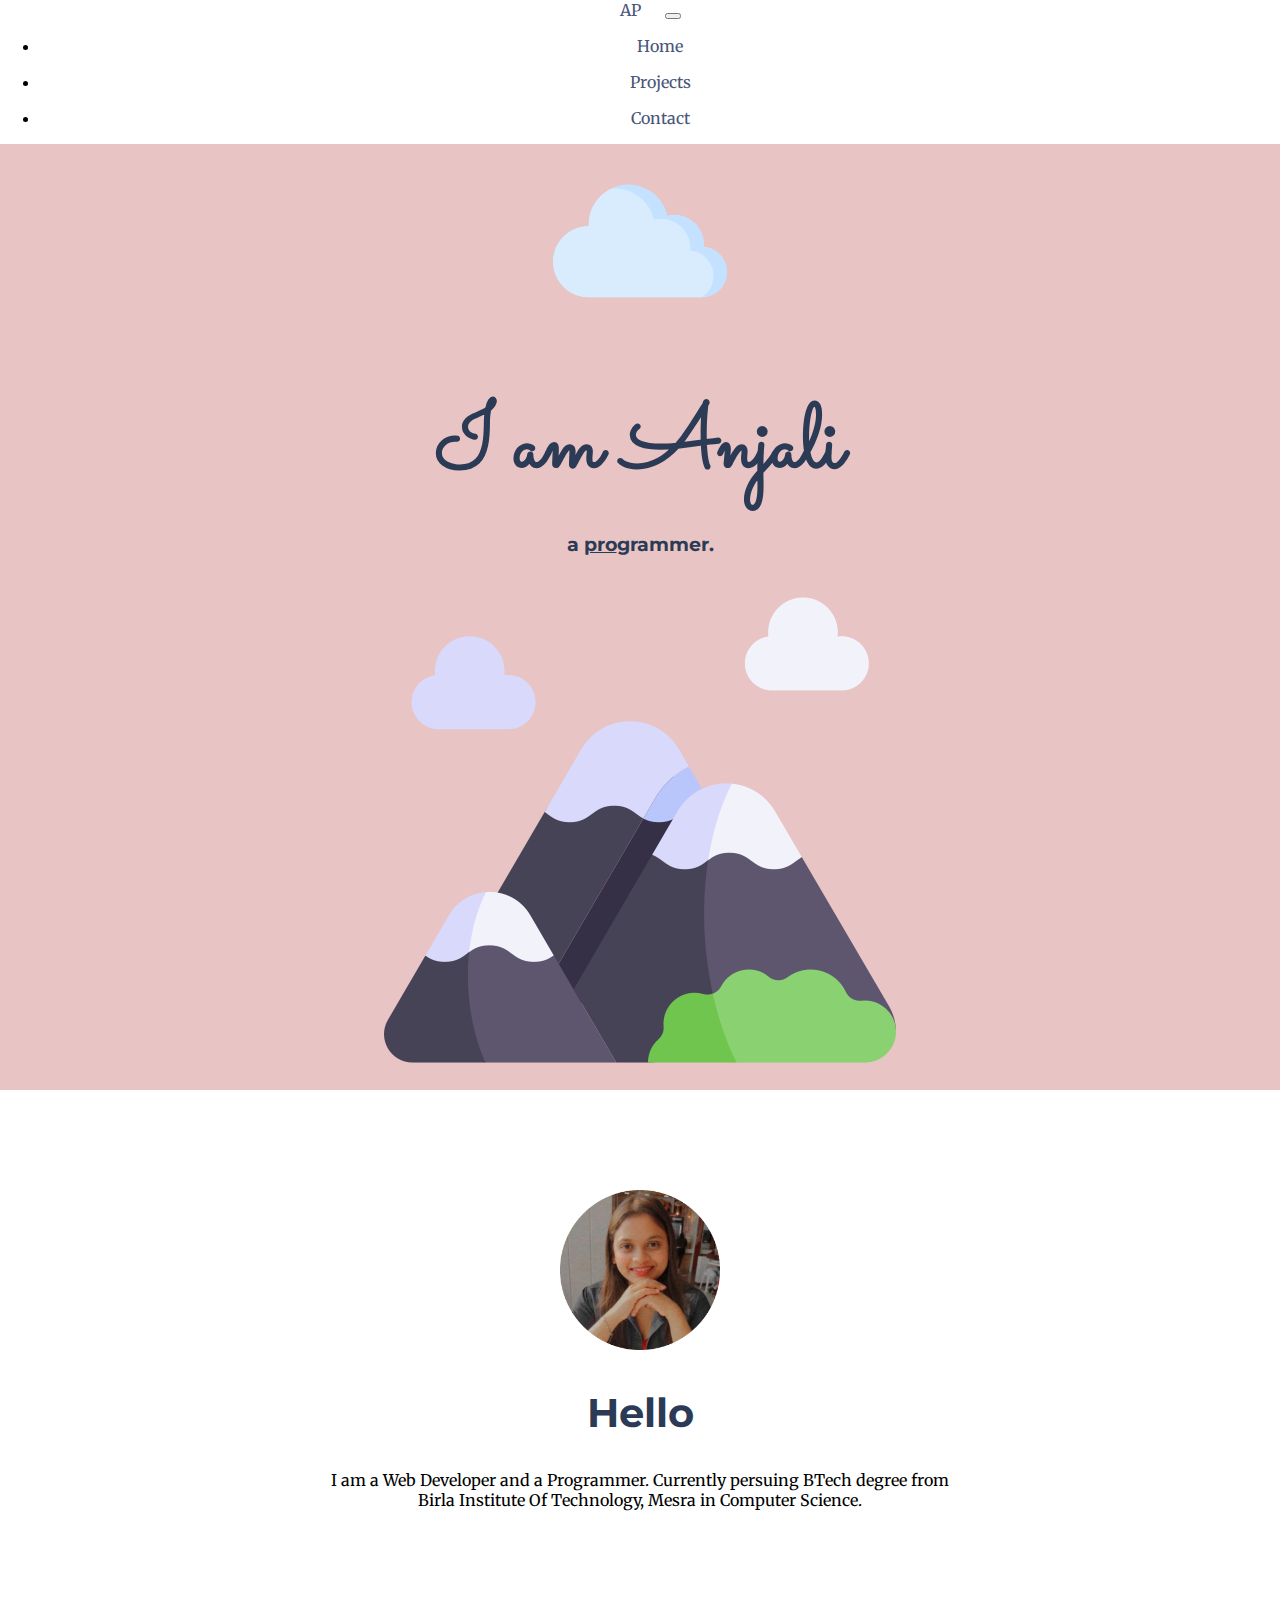
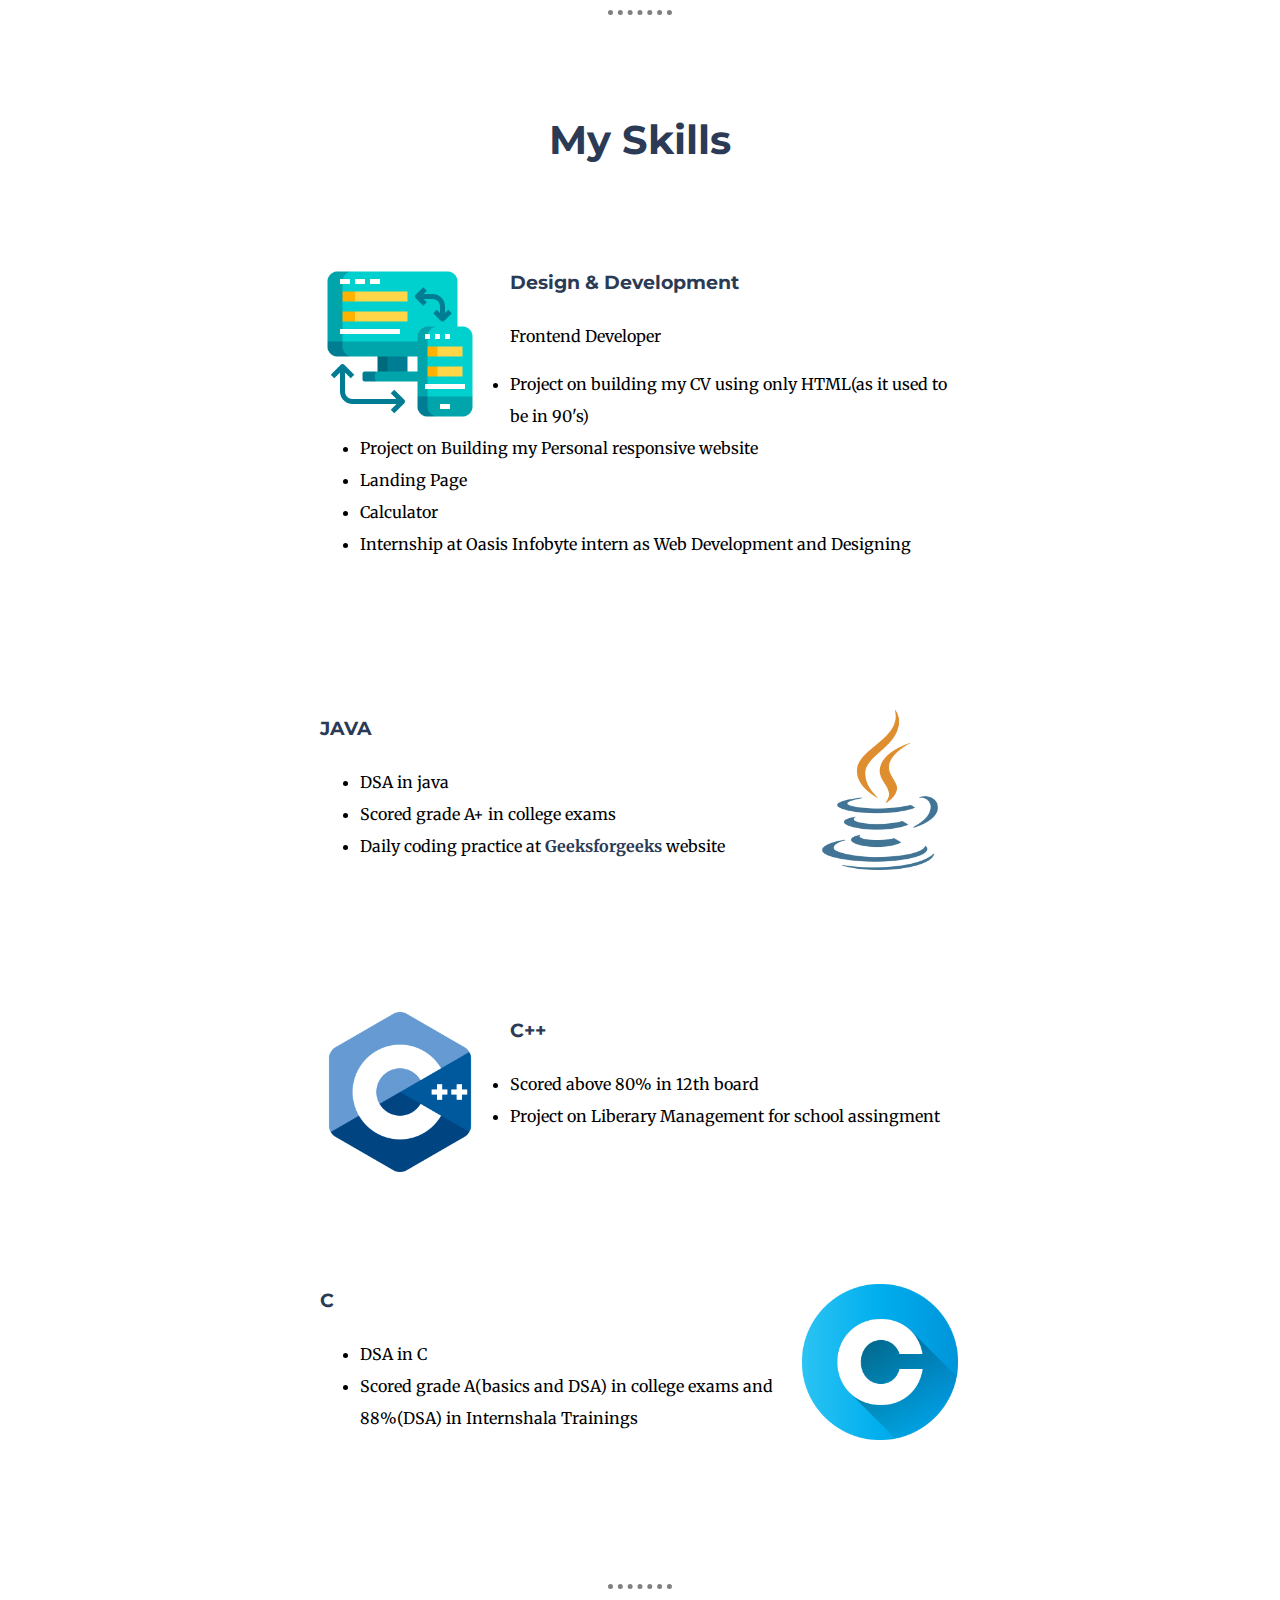
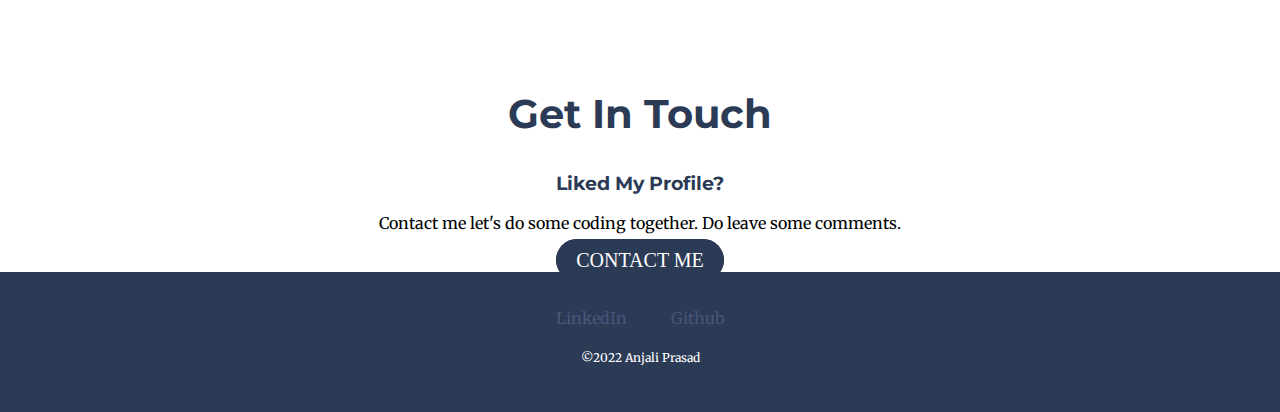
<file: index.html>
<!DOCTYPE html>
<html>

<head>
    <meta charset="UTF-8">
    <title>Anjali Prasad</title>
    <!-- bootstrap -->
    <link href="https://cdn.jsdelivr.net/npm/bootstrap@5.3.0-alpha3/dist/css/bootstrap.min.css" rel="stylesheet"
        integrity="sha384-KK94CHFLLe+nY2dmCWGMq91rCGa5gtU4mk92HdvYe+M/SXH301p5ILy+dN9+nJOZ" crossorigin="anonymous">
    <!-- css -->
    <link rel="stylesheet" href="css/style.css">
    <!-- fevicon -->
    <link rel="icon" href="favicon.ico">
    <!-- Google fonts -->
    <link rel="preconnect" href="https://fonts.googleapis.com">
    <link rel="preconnect" href="https://fonts.gstatic.com" crossorigin>
    <link href="https://fonts.googleapis.com/css2?family=Merriweather&family=Montserrat&family=Sacramento&display=swap"
        rel="stylesheet">
</head>

<body>
    <nav class="navbar navbar-expand-lg bg-light">
        <a class="navbar-brand" href="">AP</a>
        <button class="navbar-toggler" type="button" data-bs-toggle="collapse" data-bs-target="#navbarSupportedContent"
            aria-controls="navbarSupportedContent" aria- expanded="false" aria-label="Toggle navigation">
            <span class="navbar-toggler-icon"></span>
        </button>
        <div class="collapse navbar-collapse" id="navbarSupportedContent">
            <ul class="navbar-nav ms-auto">
                <li class="nav-item">
                    <a class="nav-link" href="./index.html">Home</a>
                </li>
            </ul>
            <ul class="navbar-nav">
                <li class="nav-item">
                    <a class="nav-link" href="./projects.html">Projects</a>
                </li>
            </ul>
            <ul class="navbar-nav">
                <li class="nav-item">
                    <a class="nav-link" href="#contact-me">Contact</a>
                </li>
            </ul>
        </div>
    </nav>
    <div class="upper">
        <img class="Cloud" src="images/cloud.png" alt="cloud">
        <h1>I am Anjali</h1>
        <h3>a <span class="dev">pro</span>grammer.</h3>
        <img class="mountain" src="images/mountain.png" alt="mountain">
    </div>
    <div class="middle">
        <div class="profile">
            <img id="me" src="images/anjali.png" alt="My images">
            <h2>Hello</h2>
            <p>I am a Web Developer and a Programmer. Currently persuing BTech degree from Birla Institute Of
                Technology, Mesra in Computer Science.</p>
        </div>
        <hr>
        <div class="skills">
            <h2>My Skills</h2>
            <div class="language2">
                <img class="left1" src="images/frontend.png" alt="frontend">
                <h3>Design & Development</h3>
                <p>Frontend Developer </p>
                <ul>
                    <li>Project on building my CV using only HTML(as it used to be in 90's)</li>
                    <li>Project on Building my Personal responsive website</li>
                    <li>Landing Page</li>
                    <li>Calculator</li>
                    <li>Internship at Oasis Infobyte intern as Web Development and Designing</li>
                </ul>
            </div>
            <div class="language1">
                <img class="right1" src="images/java.png" alt="java">
                <h3>JAVA</h3>
                <p>
                <ul>
                    <li>DSA in java</li>
                    <li>Scored grade A+ in college exams</li>
                    <li>Daily coding practice at <a id="geeks"
                            href="https://auth.geeksforgeeks.org/user/anjaliprasadanshu/practice"><b>Geeksforgeeks</b></a>
                        website</li>
                </ul>
                </p>
            </div>
            <div class="language2">
                <img class="left1" src="images/c++.png" alt="c++">
                <h3>C++</h3>
                <p>
                <ul>
                    <li>Scored above 80% in 12th board</li>
                    <li>Project on Liberary Management for school assingment</li>
                </ul>
                </p>
            </div>
            <div class="language1">
                <img class="right1" src="images/c.png" alt="c">
                <h3>C</h3>
                <p>
                <ul>
                    <li>DSA in C</li>
                    <li>Scored grade A(basics and DSA) in college exams and 88%(DSA) in Internshala Trainings</li>
                </ul>
                </p>
            </div>
        </div>
        <hr>
        <div id="contact-me">
            <h2>Get In Touch</h2>
            <h3>Liked My Profile?</h3>
            <p>Contact me let's do some coding together. Do leave some comments. </p>
            <a class="btn" href="mailto:anjaliprasadanshu@gmail.com">CONTACT ME</a>
        </div>
    </div>
    <div class="bottom">
        <a class="footer-link" href="https://www.linkedin.com/feed/">LinkedIn</a>
        <a class="footer-link" href="https://github.com/AnjaliPrasad3">Github</a>
        <!-- <a class="footer-link" href="https://auth.geeksforgeeks.org/user/anjaliprasadanshu/practice">Geeksforgeeks</a> -->
        <p class="copyright">©2022 Anjali Prasad</p>

        <!-- bootstrap -->
        <script src="https://cdn.jsdelivr.net/npm/bootstrap@5.3.0-alpha3/dist/js/bootstrap.bundle.min.js"
            integrity="sha384-ENjdO4Dr2bkBIFxQpeoTz1HIcje39Wm4jDKdf19U8gI4ddQ3GYNS7NTKfAdVQSZe"
            crossorigin="anonymous"></script>
    </div>
</body>


</html>
</file>
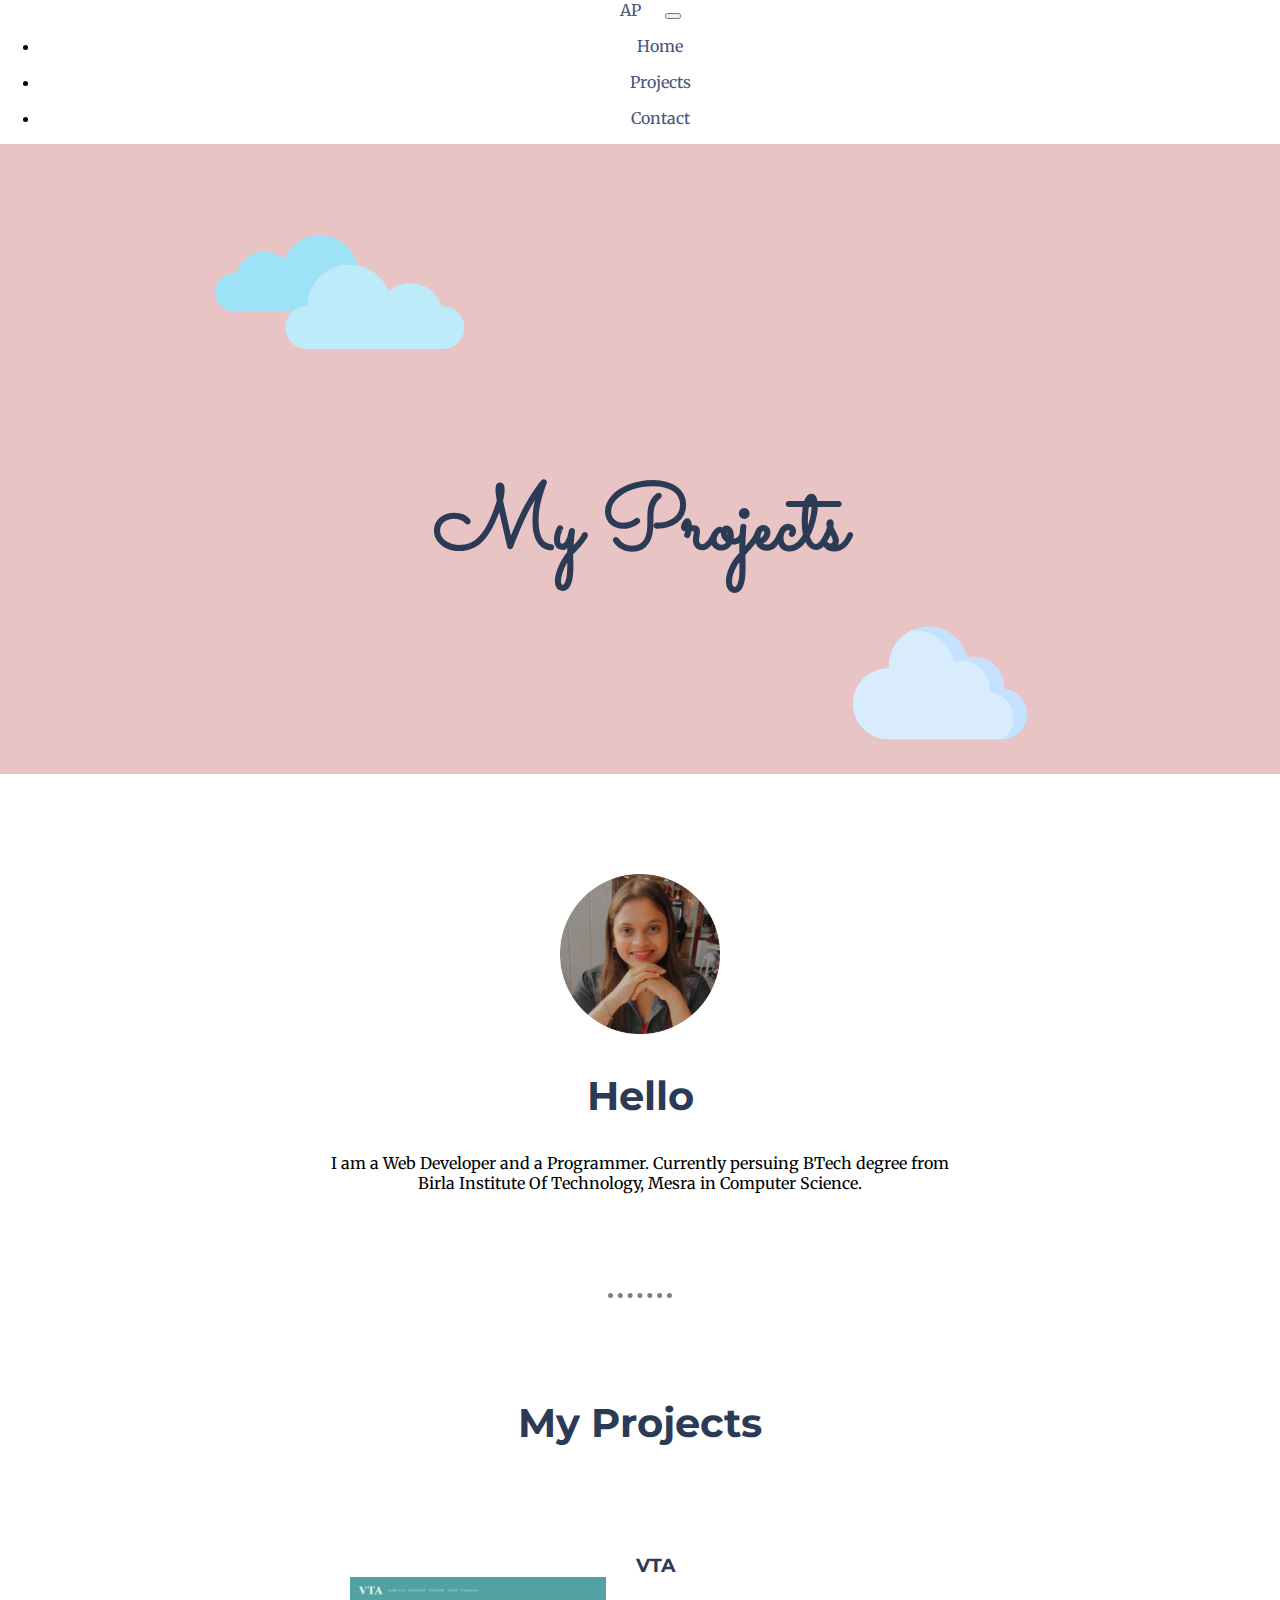
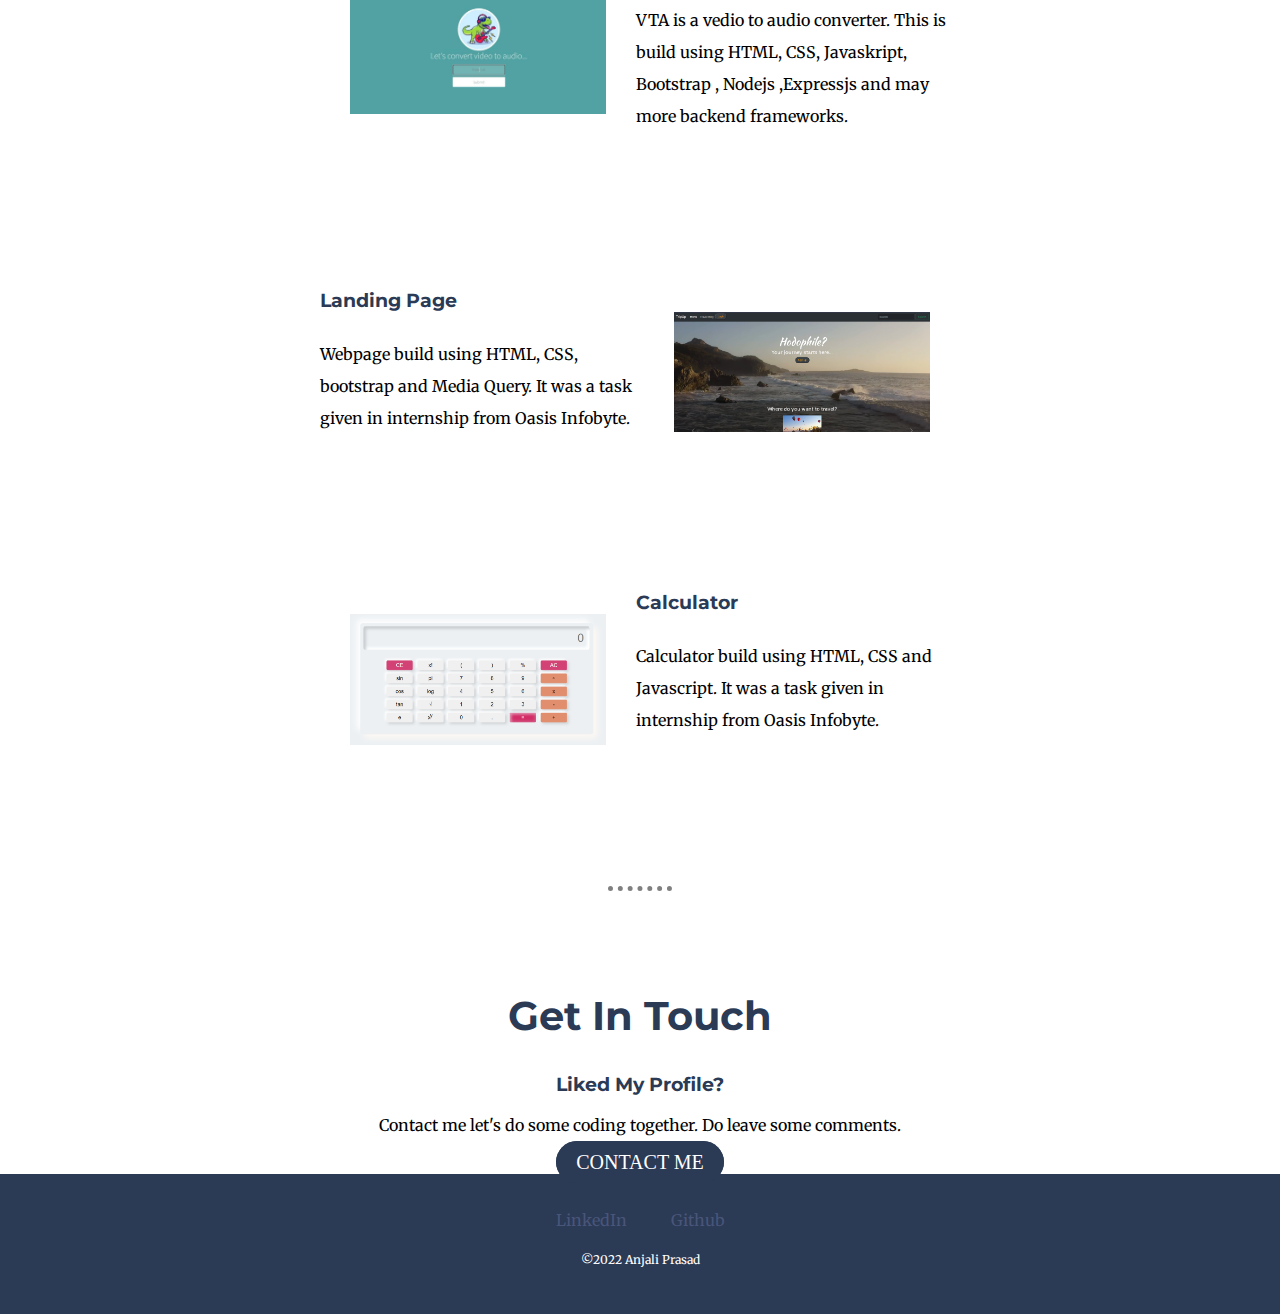
<file: projects.html>
<!DOCTYPE html>
<html lang="en">

<head>
    <meta charset="UTF-8">
    <title>Projects</title>
    <!-- bootstrap -->
    <link href="https://cdn.jsdelivr.net/npm/bootstrap@5.3.0-alpha3/dist/css/bootstrap.min.css" rel="stylesheet"
        integrity="sha384-KK94CHFLLe+nY2dmCWGMq91rCGa5gtU4mk92HdvYe+M/SXH301p5ILy+dN9+nJOZ" crossorigin="anonymous">
    <!-- css -->
    <link rel="stylesheet" href="./css/style.css">
    <!-- Google fonts -->
    <link rel="preconnect" href="https://fonts.googleapis.com">
    <link rel="preconnect" href="https://fonts.gstatic.com" crossorigin>
    <link href="https://fonts.googleapis.com/css2?family=Merriweather&family=Montserrat&family=Sacramento&display=swap"
        rel="stylesheet">
</head>

<body>
    <nav id="navbar" class="navbar navbar-expand-lg bg-light">
        <a class="navbar-brand" href="">AP</a>
        <button class="navbar-toggler" type="button" data-bs-toggle="collapse" data-bs-target="#navbarSupportedContent"
            aria-controls="navbarSupportedContent" aria- expanded="false" aria-label="Toggle navigation">
            <span class="navbar-toggler-icon"></span>
        </button>
        <div class="collapse navbar-collapse" id="navbarSupportedContent">
            <ul class="navbar-nav ms-auto">
                <li class="nav-item">
                    <a class="nav-link" href="./index.html">Home</a>
                </li>
            </ul>
            <ul class="navbar-nav">
                <li class="nav-item">
                    <a class="nav-link" href="./projects.html">Projects</a>
                </li>
            </ul>
            <ul class="navbar-nav">
                <li class="nav-item">
                    <a class="nav-link" href="#contact-me">Contact</a>
                </li>
            </ul>
        </div>
    </nav>

    <div class="upper">
        <img class="topCloud" src="./images/cloudy.png" alt="cloud">
        <h1>My Projects</h1>
        <img class="bottomCloud" src="images/cloud.png" alt="cloud">
    </div>

    <div class="middle">
        <div class="profile">
            <img id="me" src="images/anjali.png" alt="My images">
            <h2>Hello</h2>
            <p>I am a Web Developer and a Programmer. Currently persuing BTech degree from Birla Institute Of
                Technology, Mesra in Computer Science.</p>
        </div>
        <hr>
        <div class="skills">
            <h2>My Projects</h2>
            <div class="language2">
                <img class="left2" src="./images/vta.jpg" alt="VTA">
                <h3>VTA</h3>
                <p>VTA is a vedio to audio converter. This is build using HTML, CSS, Javaskript, Bootstrap , Nodejs
                    ,Expressjs and may more backend frameworks.</p>
            </div>
            <div class="language1">
                <img class="right2" src="./images/landingP.png" alt="LandingPage">
                <h3>Landing Page</h3>
                <p>Webpage build using HTML, CSS, bootstrap and Media Query. It was a task given in internship from
                    Oasis Infobyte.</p>
            </div>
            <div class="language2">
                <img class="left2" src="./images/calc.png" alt="Calculator">
                <h3>Calculator</h3>
                <p>Calculator build using HTML, CSS and Javascript. It was a task given in internship from
                    Oasis Infobyte.</p>
            </div>
            <!-- <div class="language1">
                <img class="c2" src="images/c.png" alt="c">
                <h3>xyz</h3>
                <p></p>
            </div> -->
        </div>
        <hr>
        <div id="contact-me">
            <h2>Get In Touch</h2>
            <h3>Liked My Profile?</h3>
            <p>Contact me let's do some coding together. Do leave some comments. </p>
            <a class="btn" href="mailto:anjaliprasadanshu@gmail.com">CONTACT ME</a>
        </div>
    </div>

    <div class="bottom">
        <a class="footer-link" href="https://www.linkedin.com/feed/">LinkedIn</a>
        <a class="footer-link" href="https://github.com/AnjaliPrasad3">Github</a>
        <!-- <a class="footer-link" href="https://auth.geeksforgeeks.org/user/anjaliprasadanshu/practice">Geeksforgeeks</a> -->
        <p class="copyright">©2022 Anjali Prasad</p>

        <!-- bootstrap -->
        <script src="https://cdn.jsdelivr.net/npm/bootstrap@5.3.0-alpha3/dist/js/bootstrap.bundle.min.js"
            integrity="sha384-ENjdO4Dr2bkBIFxQpeoTz1HIcje39Wm4jDKdf19U8gI4ddQ3GYNS7NTKfAdVQSZe"
            crossorigin="anonymous"></script>
</body>

</html>
</file>
<file: css/style.css>
body {
    margin: 0;
    text-align: center;
    font-family: 'Merriweather', serif;
}

/* .navbar{
    position: fixed;
    top: 0;
} */
h1 {
    /* 90px */
    color: #2B3A55;
    font-size: 5.625rem;
    margin: 50px auto 0 auto;
    font-family: 'Sacramento', cursive;
}

h2 {
    color: #2B3A55;
    font-size: 2.5rem;
    font-family: 'Montserrat', sans-serif;
}

h3 {
    font-family: 'Montserrat', sans-serif;
    color: #2B3A55;
}

p {
    color: black;
}

.upper {
    background-color: #E8C4C4;
    position: relative;
    padding-top: 10px;
    /* height: 200px;
    width: 200px; */
}

#geeks {
    color: #2B3A55;
    margin: 0em;
}

#geeks:hover {
    color: #CE7777;
}


.bottom {
    background-color: #2B3A55;
    /* position: absolute;
    left: 400px;
    top: 400px; */
    padding: 30px;
    line-height: 2;
}

.dev {
    text-decoration: underline;
}

/* .skills{
    height: 500px;
} */

.language1 {
    width: 50%;
    margin: 100px auto 150px auto;
    text-align: left;
    line-height: 2;
}

.language2 {
    width: 50%;
    margin: 100px auto 150px auto;
    text-align: left;
    line-height: 2;
}

.left1 {
    width: 25%;
    float: left;
    margin-right: 30px;
}

.right1 {
    width: 25%;
    float: right;
    margin-left: 0px;
}

.profile {
    width: 50%;
    margin: 100px auto 100px auto;
}

#me {
    width: 25%;
}

hr {
    border-style: dotted none none;
    border-color: gray;
    border-width: 5px;
    width: 5%;
    margin: 100px auto;
    clear: both;
}

.btn {
    background: #2B3A55;
    background-image: -webkit-linear-gradient(top, #2B3A55, #2B3A55);
    background-image: -moz-linear-gradient(top, #2B3A55, #2B3A55);
    background-image: -ms-linear-gradient(top, #2B3A55, #2B3A55);
    background-image: -o-linear-gradient(top, #2B3A55, #2B3A55);
    background-image: linear-gradient(to bottom, #2B3A55, #2B3A55);
    -webkit-border-radius: 28;
    -moz-border-radius: 28;
    border-radius: 28px;
    font-family: Georgia;
    color: #ffffff;
    font-size: 20px;
    padding: 10px 20px 10px 20px;
    text-decoration: none;
    margin-bottom: 20px;
}

.btn:hover {
    background: #CE7777;
    background-image: -webkit-linear-gradient(top, #CE7777, #E8C4C4);
    background-image: -moz-linear-gradient(top, #CE7777, #E8C4C4);
    background-image: -ms-linear-gradient(top, #CE7777, #E8C4C4);
    background-image: -o-linear-gradient(top, #CE7777, #E8C4C4);
    background-image: linear-gradient(to bottom, #CE7777, #E8C4C4);
    text-decoration: none;
}

a {
    color: #495579;
    font-family: 'Merriweather', serif;
    margin: 0px 20px;
    text-decoration: none;
}

a:hover {
    color: #ffffff;
}

.copyright {
    color: #ffffff;
    font-size: 0.75rem;
}


.topCloud {
    position: relative;
    right: 300px;
    top: 10px;
    width: 20%;
    height: 20%;
}

.bottomCloud {
    position: relative;
    left: 300px;


}

.left2 {
    width: 40%;
    float: left;
    margin: 30px;
}

.right2 {
    width: 40%;
    float: right;
    margin: 30px;
}
</file>
